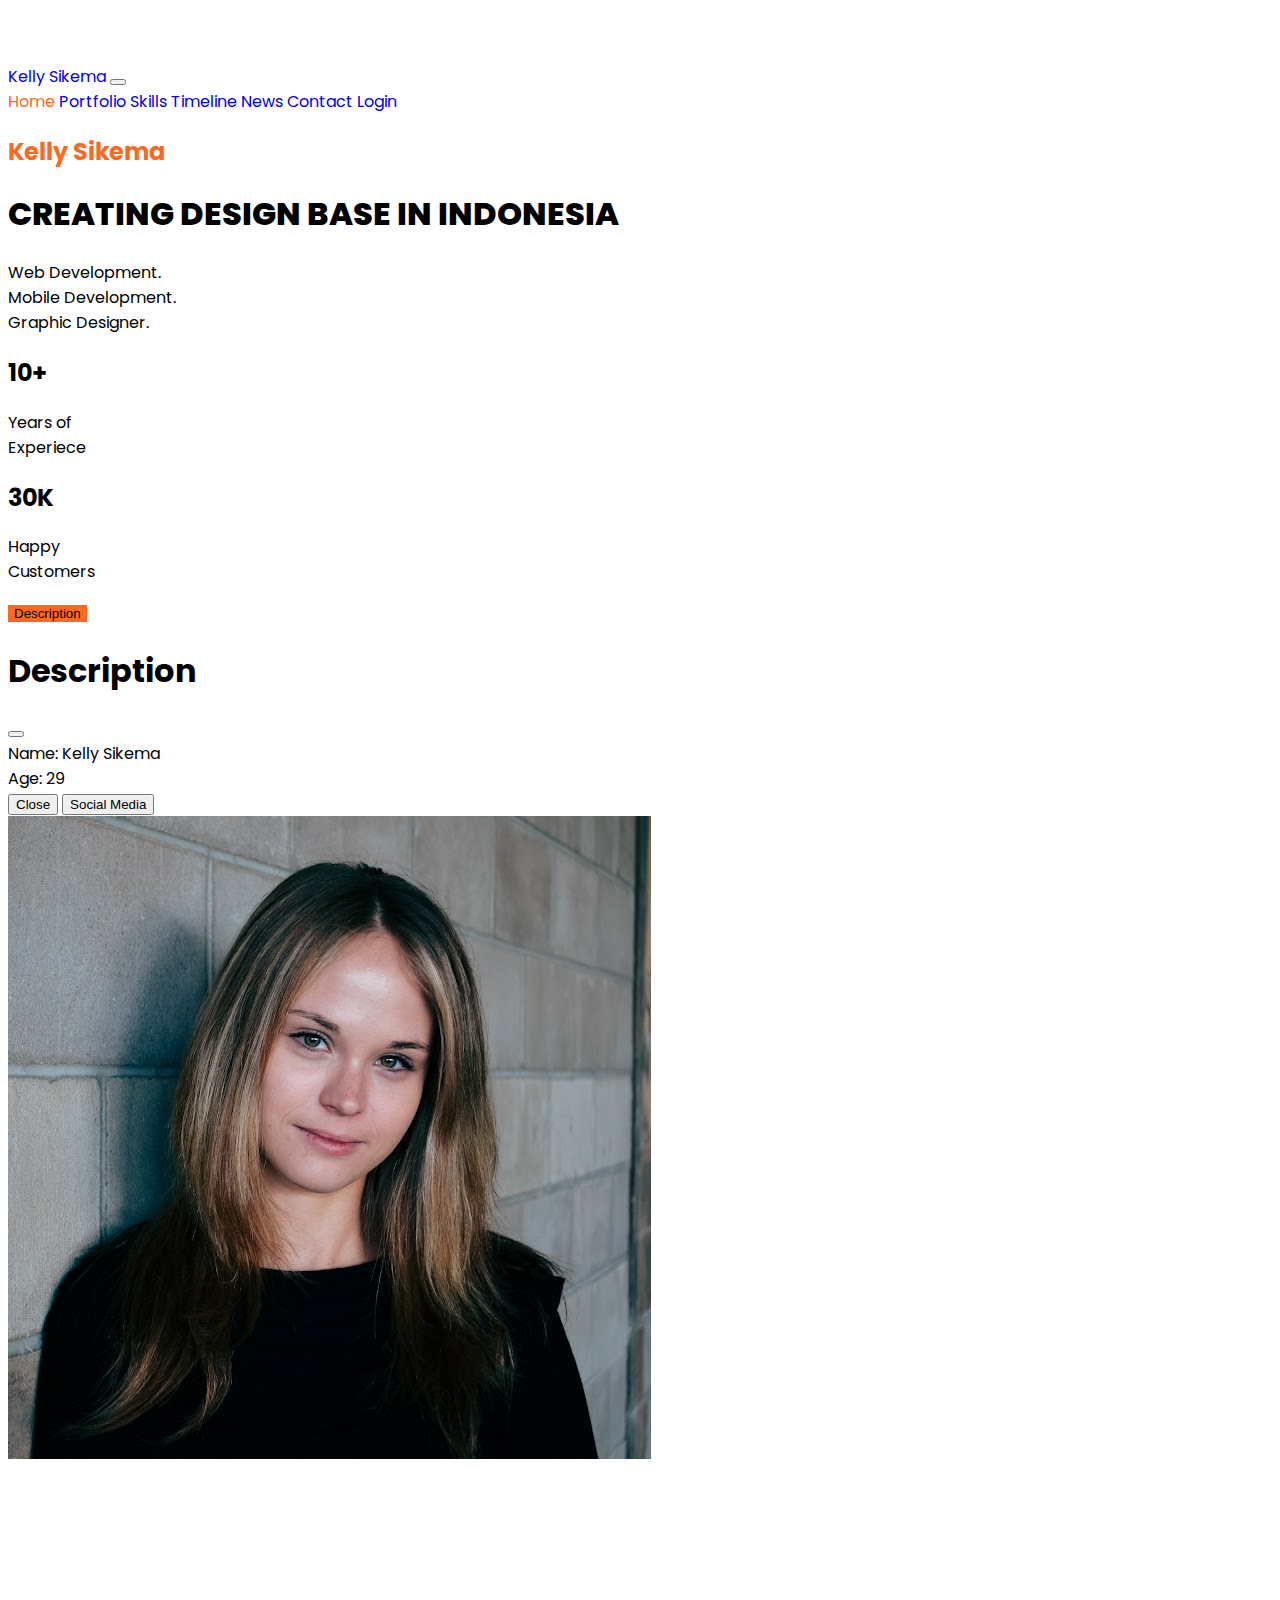
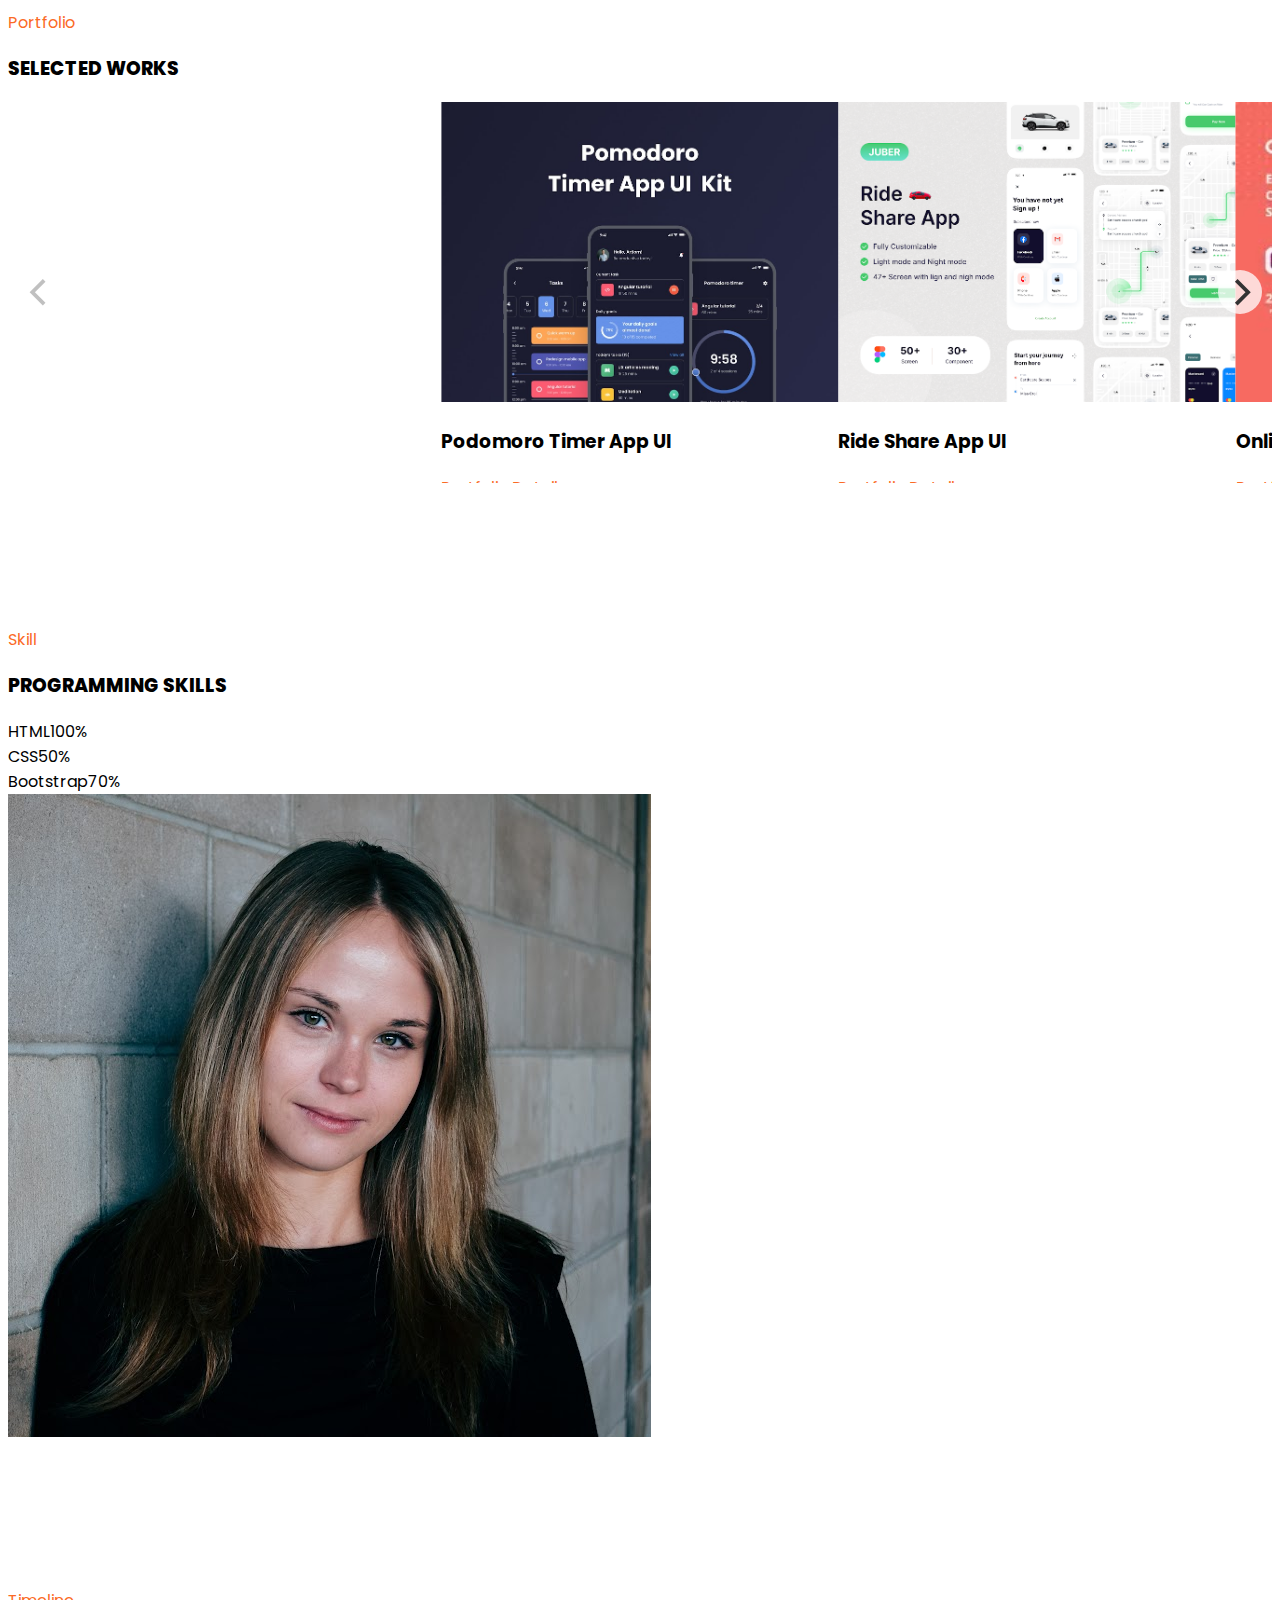
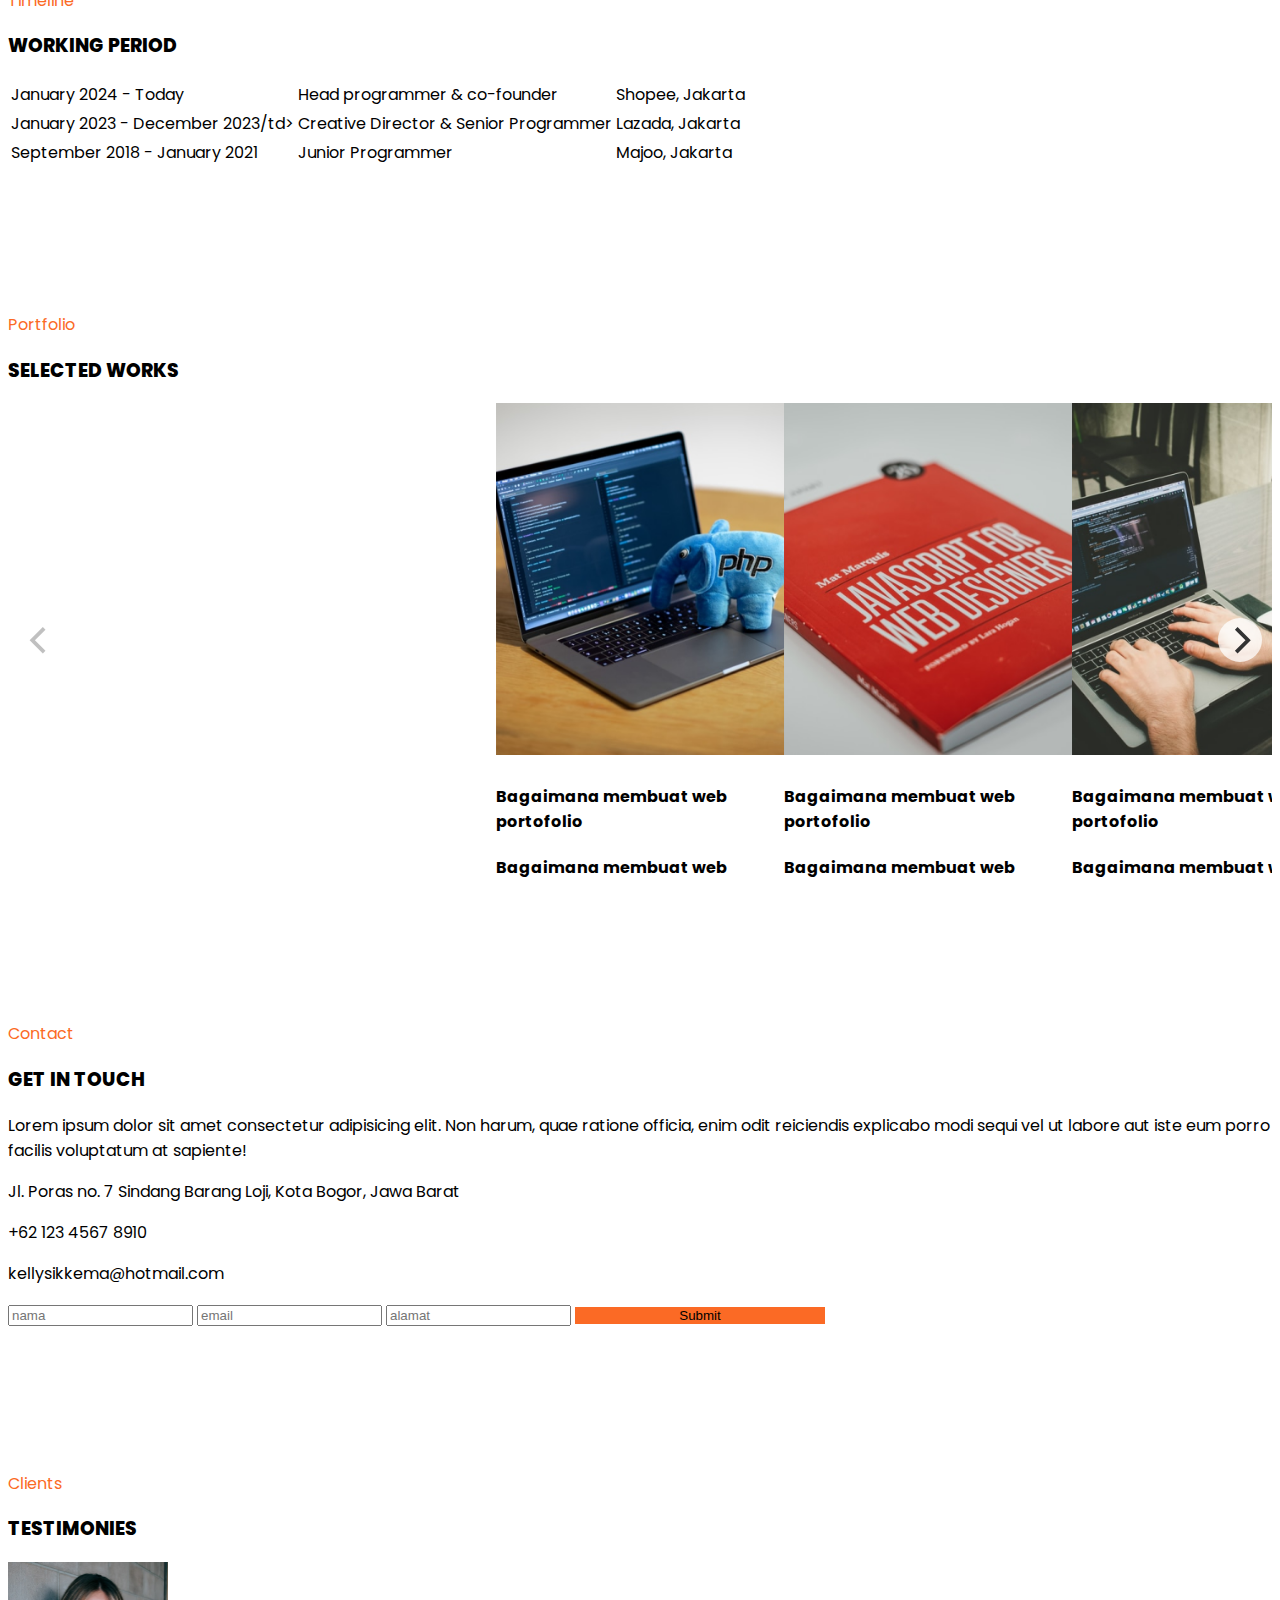
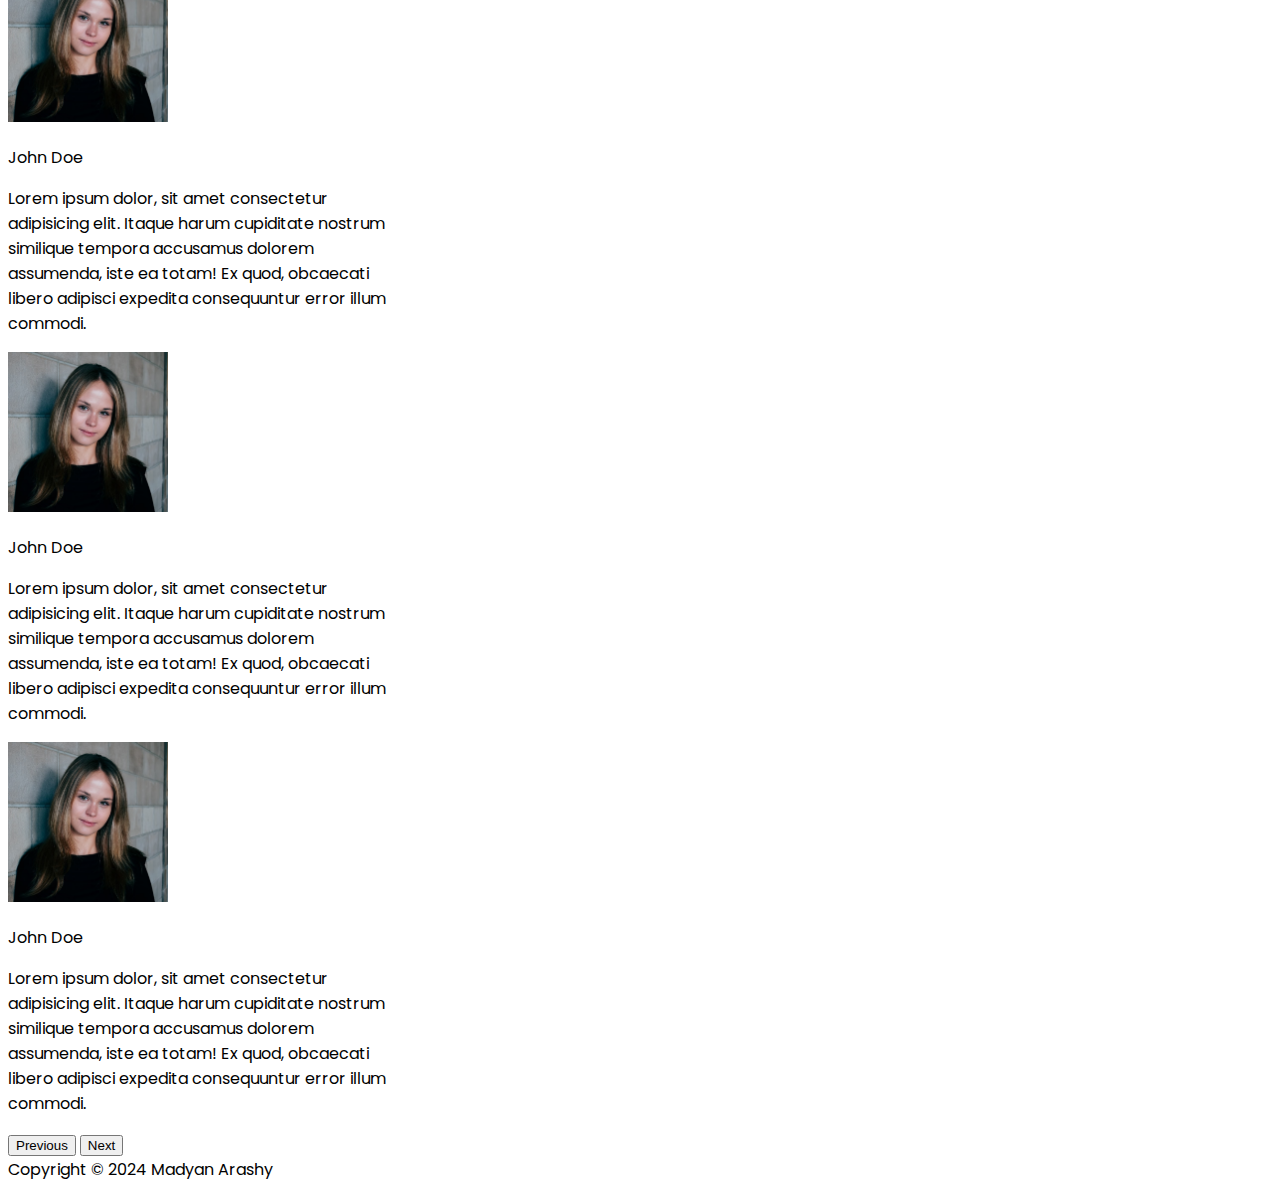
<file: index.html>
<!DOCTYPE html>
<html lang="en">
<head>
	<meta charset="UTF-8">
	<meta name="viewport" content="width=device-width, initial-scale=1.0">
	<title>Kelly Sikema</title>
	<!-- Style CSS -->
	<link rel="stylesheet" href="style.css">
	<!-- Bootstrap CDN -->
	<link href="https://cdn.jsdelivr.net/npm/bootstrap@5.3.2/dist/css/bootstrap.min.css" rel="stylesheet" integrity="sha384-T3c6CoIi6uLrA9TneNEoa7RxnatzjcDSCmG1MXxSR1GAsXEV/Dwwykc2MPK8M2HN" crossorigin="anonymous">
	<!-- Google Fonts -->
	<link rel="preconnect" href="https://fonts.googleapis.com">
	<link rel="preconnect" href="https://fonts.gstatic.com" crossorigin>
	<link href="https://fonts.googleapis.com/css2?family=Poppins:wght@400;500;600;700;800;900&display=swap" rel="stylesheet">
	<!-- Flickity CSS -->
	<link rel="stylesheet" href="flickity.css">
</head>
</head>
<body>
	<!-- Navbar -->
	<nav class="navbar navbar-expand-lg bg-body-tertiary fixed-top">
		<div class="container">
			<a class="navbar-brand fw-bold fs-4" href="#">Kelly Sikema</a>
			<button class="navbar-toggler" type="button" data-bs-toggle="collapse" data-bs-target="#navbarNavAltMarkup" aria-controls="navbarNavAltMarkup" aria-expanded="false" aria-label="Toggle navigation">
			<span class="navbar-toggler-icon"></span>
			</button>
			<div class="collapse navbar-collapse" id="navbarNavAltMarkup">
				<div class="navbar-nav ms-auto fs-5">
					<a class="nav-link active" aria-current="page" href="#" style="color:#fb6a25">Home</a>
					<a class="nav-link" href="#portfolio">Portfolio</a>
					<a class="nav-link" href="#skills">Skills</a>
					<a class="nav-link" href="#timeline">Timeline</a>
					<a class="nav-link" href="#news">News</a>
					<a class="nav-link" href="#contact">Contact</a>
					<a href="login.html" class="nav-link">Login</a>
				</div>
			</div>
		</div>
	</nav>
	<!-- Content -->
	<!-- Page 1 -->
	<section class="container mt-5 pt-5">
		<div class="row">
			<div class="col-12 col-md-7 mx-auto">
				<h2 class="display-6 fw-semibold orange-text">Kelly Sikema</h2>
				<h1 class="display-5 blacked mb-5">CREATING DESIGN BASE IN INDONESIA</h1>
				<p class="fs-5 mb-5">Web Development. <br> Mobile Development. <br> Graphic Designer.</p>
				<div class="d-flex gap-3">
					<div class="d-flex gap-3">
						<h2 class="fw-bold fs-1">10+</h2>
						<p class="fs-5 text-secondary">Years of <br> Experiece</p>
					</div>
					<div class="d-flex gap-3">
						<h2 class="fw-bold fs-1">30K</h2>
						<p class="fs-5 text-secondary">Happy <br> Customers</p>
					</div>
				</div>
					<!-- Button trigger modal -->
					<button type="button" class="btn btn-primary p-3" data-bs-toggle="modal" data-bs-target="#exampleModal" style="background-color: #fb6a25;border:none;">
						Description
					</button>
					
					<!-- Modal -->
					<div class="modal fade" id="exampleModal" tabindex="-1" aria-labelledby="exampleModalLabel" aria-hidden="true">
						<div class="modal-dialog">
						<div class="modal-content">
							<div class="modal-header">
							<h1 class="modal-title fs-5" id="exampleModalLabel">Description</h1>
							<button type="button" class="btn-close" data-bs-dismiss="modal" aria-label="Close"></button>
							</div>
							<div class="modal-body">
							Name: Kelly Sikema <br>
							Age: 29
							</div>
							<div class="modal-footer">
							<button type="button" class="btn btn-secondary" data-bs-dismiss="modal">Close</button>
							<button type="button" class="btn btn-primary">Social Media</button>
							</div>
						</div>
						</div>
					</div>
				
			</div>
			<div class="col-12 col-md-5 mx-auto">
				<img src="images/Kelly.jpeg" alt="Kelly" style="object-fit: cover; max-width: 100%;">
			</div>
		</div>
	</section>

	<!-- Divider -->
	<div class="divider"></div>
	<!-- Page 2 -->
	<section class="container" id="portfolio">
		<p class="fs-5 fw-bold orange-text">Portfolio</p>
		<h3 class="display-6 blacked">SELECTED WORKS</h3>
		<!-- Carousel -->
		<div class="js-flickity gx-2 mb-5 mt-5" data-flickity-options='{ "wrapAround": false, "pageDots": false }'>

			<div class="card">
			<img src="images/portfolio-1.png" style="object-fit: contain; height: 300px;">
				<div class="card-body">
					<h3>Podomoro Timer App UI</h3>
					<a class="orange-text" href="#">Portfolio Details</a>
				</div>
			</div>
			<div class="card">
			<img src="images/portfolio-2.png" style="object-fit: contain; height: 300px;">
				<div class="card-body">
					<h3>Ride Share App UI</h3>
					<a class="orange-text" href="#">Portfolio Details</a>
				</div>
			</div>
			<div class="card">
			<img src="images/portfolio-3.png" style="object-fit: contain; height: 300px;">
				<div class="card-body">
					<h3>Online Course App UI</h3>
					<a class="orange-text" href="#">Portfolio Details</a>
				</div>
			</div>
			<div class="card">
				<img src="images/portfolio-4.png" style="object-fit: contain; height: 300px;">
					<div class="card-body">
						<h3>Housing property App UI</h3>
						<a class="orange-text" href="#">Portfolio Details</a>
					</div>
				</div>
				<div class="card">
					<img src="images/portfolio-5.png" style="object-fit: contain; height: 300px;">
						<div class="card-body">
							<h3>Restaurant Website UI</h3>
							<a class="orange-text" href="#">Portfolio Details</a>
						</div>
					</div>
				<div class="card">
					<img src="images/portfolio-6.png" style="object-fit: contain; height: 300px;">
						<div class="card-body">
							<h3>Real Estate App UI</h3>
							<a class="orange-text" href="#">Portfolio Details</a>
						</div>
					</div>
		</div>
	</section>

	<!-- Divider -->
	<div class="divider"></div>

	<!-- Page 3 -->
	<section class="container-fluid py-5 bg-black" id="skills">
		<div class="container">
			<div class="row">
				<div class="col-12 col-md-7">
					<p class="fs-5 fw-bold orange-text">Skill</p>
					<h3 class="display-6 blacked text-white mb-5">PROGRAMMING SKILLS</h3>
					<!-- Progress Bars -->
					<div class="row">
						<div class="col-12 col-md-11">
							<div class="gy-4">
								<!-- HTML Skill -->
								<div class="d-flex justify-content-between text-white fs-5 fw-bold"><span>HTML</span><span>100%</span></div>

								<div class="progress mb-3" role="progressbar" aria-label="Basic example" aria-valuenow="0" aria-valuemin="0" aria-valuemax="100">
									<div class="progress-bar" style="width: 100%; background-color:#fb6a25 !important"></div>
								</div>
								<!-- CSS Skill -->
								<div class="d-flex justify-content-between text-white fs-5 fw-bold"><span>CSS</span><span>50%</span></div>

								<div class="progress mb-3" role="progressbar" aria-label="Basic example" aria-valuenow="0" aria-valuemin="0" aria-valuemax="100">
									<div class="progress-bar" style="width: 50%; background-color:#fb6a25 !important"></div>
								</div>
								<!-- Bootstrap Skill -->
								<div class="d-flex justify-content-between text-white fs-5 fw-bold"><span>Bootstrap</span><span>70%</span></div>

								<div class="progress mb-3" role="progressbar" aria-label="Basic example" aria-valuenow="0" aria-valuemin="0" aria-valuemax="100">
									<div class="progress-bar" style="width: 70%; background-color:#fb6a25 !important"></div>
								</div>
							</div>
						</div>
					</div>
				</div>
				<div class="col-12 col-md-5">
					<img src="images/Kelly.jpeg" alt="Kelly" style="object-fit: cover; max-width: 100%;">	
				</div>
			</div>
		</div>
	</section>

	<!-- Divider -->
	<div class="divider"></div>

	<!-- Page 4 -->
	<section class="container" id="timeline">
		<p class="fs-5 fw-bold orange-text">Timeline</p>
					<h3 class="display-6 blacked text-black mb-5">WORKING PERIOD</h3>
		<table class="table">
				<tr>
					<td>January 2024 - Today </th>
					<td>Head programmer & co-founder</th>
					<td>Shopee, Jakarta</th>
				</tr>
			<tbody>
				<tr>
					<td>January 2023 - December 2023/td>
					<td>Creative Director & Senior Programmer</td>
					<td>Lazada, Jakarta</td>
				</tr>
				<tr>
					<td>September 2018 - January 2021</td>
					<td>Junior Programmer</td>
					<td>Majoo, Jakarta</td>
				</tr>
			</tbody>
		</table>
	</section>

	<!-- Divider -->
	<div class="divider"></div>

	<!-- Page 5 -->
	<section class="container" id="news">
		<p class="fs-5 fw-bold orange-text">Portfolio</p>
		<h3 class="display-6 blacked">SELECTED WORKS</h3>
		<!-- Carousel -->
		<div class="js-flickity gx-2 mb-5 mt-5" data-flickity-options='{ "wrapAround": false, "pageDots": false }'>

			<div class="card" style="width:18rem">
			<img src="images/news-1.png" style="object-fit: contain; height: 22rem;">
				<div class="card-body">
					<h4 class="fs-6">Bagaimana membuat web portofolio</h4 class="fs-6">
					<h4 class="fs-6 text-secondary">Bagaimana membuat web portofolio</h4 class="fs-6">
					<a class="orange-text" href="#">Portfolio Details</a>
				</div>
			</div>
			<div class="card" style="width:18rem">
			<img src="images/news-2.png" style="object-fit: contain; height: 22rem;">
				<div class="card-body">
					<h4 class="fs-6">Bagaimana membuat web portofolio</h4 class="fs-6">
					<h4 class="fs-6 text-secondary">Bagaimana membuat web portofolio</h4>
					<a class="orange-text" href="#">Portfolio Details</a>
				</div>
			</div>
			<div class="card" style="width:18rem">
			<img src="images/news-3.png" style="object-fit: contain; height: 22rem;">
				<div class="card-body">
					<h4 class="fs-6">Bagaimana membuat web portofolio</h4 class="fs-6">
					<h4 class="fs-6 text-secondary">Bagaimana membuat web portofolio</h4>
					<a class="orange-text" href="#">Portfolio Details</a>
				</div>
			</div>
			<div class="card" style="width:18rem">
				<img src="images/news-4.png" style="object-fit: contain; height: 22rem;">
					<div class="card-body">
						<h4 class="fs-6">Bagaimana membuat web portofolio</h4 class="fs-6">
						<h4 class="fs-6 text-secondary">Bagaimana membuat web portofolio</h4>
						<a class="orange-text" href="#">Portfolio Details</a>
					</div>
				</div>
				<div class="card" style="width:18rem">
					<img src="images/news-5.png" style="object-fit: contain; height: 22rem;">
						<div class="card-body">
							<h4 class="fs-6">Bagaimana membuat web portofolio</h4 class="fs-6">
							<h4 class="fs-6 text-secondary">Bagaimana membuat web portofolio</h4>
							<a class="orange-text" href="#">Portfolio Details</a>
						</div>
					</div>
		</div>
	</section>

	<!-- Divider -->
	<div class="divider"></div>

	<!-- Page 6 -->
	<section class="container mb-5" id="contact">
		<p class="fs-5 fw-bold orange-text">Contact</p>
		<h3 class="display-6 blacked mb-0 mb-md-5">GET IN TOUCH</h3>
		<div class="row">
			<div class="col-12 col-md-7">
				<p class="text-secondary">
				Lorem ipsum dolor sit amet consectetur adipisicing elit. Non harum, quae ratione officia, enim odit reiciendis explicabo modi sequi vel ut labore aut iste eum porro facilis voluptatum at sapiente!
				</p>
				<p>
				Jl. Poras no. 7 Sindang Barang Loji, Kota Bogor, Jawa Barat
				</p>
				<p>
				+62 123 4567 8910
				</p>
				<p>
				kellysikkema@hotmail.com
				</p>
			</div>
			<div class="col-12 col-md-5">
				<input type="text" class="form-control mb-3" placeholder="nama" aria-label="nama" aria-describedby="basic-addon1">
				<input type="text" class="form-control mb-3" placeholder="email" aria-label="email" aria-describedby="basic-addon1">
				<input type="text" class="form-control mb-3" placeholder="alamat" aria-label="alamat" aria-describedby="basic-addon1">
				<button type="button" class="btn text-white mx-auto" style="background-color:#fb6a25; border:none; min-width:250px;">Submit</button>
			</div>
		</div>
	</section>

	<!-- Divider -->
	<div class="divider"></div>

	<!-- Page 7 -->
	<section class="container mb-5">
		<p class="fs-5 fw-bold orange-text">Clients</p>
		<h3 class="display-6 blacked bg-light bg-gradient">TESTIMONIES</h3>
		<div id="carouselExample" class="carousel slide">
			<div id="carouselExample" class="carousel slide">
				<div class="carousel-inner">
				  <div class="carousel-item active">
					<div class="d-flex flex-column bg-secondary bg-gradient">
						<img src="images/Kelly.jpeg" alt="avatar" class="rounded-circle mx-auto border border-5 mb-3" style="width:10rem;">
						<p class="text-center text-white mx-auto fw-bold fs-4">John Doe</p>
						<p class="text-center text-white mx-auto" style="width:25rem;">Lorem ipsum dolor, sit amet consectetur adipisicing elit. Itaque harum cupiditate nostrum similique tempora accusamus dolorem assumenda, iste ea totam! Ex quod, obcaecati libero adipisci expedita consequuntur error illum commodi.</p>
					</div>
				  </div>
				  <div class="carousel-item">
					<div class="d-flex flex-column bg-secondary bg-gradient">
						<img src="images/Kelly.jpeg" alt="avatar" class="rounded-circle mx-auto border border-5 mb-3" style="width:10rem;">
						<p class="text-center text-white mx-auto fw-bold fs-4">John Doe</p>
						<p class="text-center text-white mx-auto" style="width:25rem;">Lorem ipsum dolor, sit amet consectetur adipisicing elit. Itaque harum cupiditate nostrum similique tempora accusamus dolorem assumenda, iste ea totam! Ex quod, obcaecati libero adipisci expedita consequuntur error illum commodi.</p>
				  </div>
				  </div>
				  <div class="carousel-item">
					<div class="d-flex flex-column bg-secondary bg-gradient">
						<img src="images/Kelly.jpeg" alt="avatar" class="rounded-circle mx-auto border border-5 mb-3" style="width:10rem;">
						<p class="text-center text-white mx-auto fw-bold fs-4">John Doe</p>
						<p class="text-center text-white mx-auto" style="width:25rem;">Lorem ipsum dolor, sit amet consectetur adipisicing elit. Itaque harum cupiditate nostrum similique tempora accusamus dolorem assumenda, iste ea totam! Ex quod, obcaecati libero adipisci expedita consequuntur error illum commodi.</p>
				  </div>
				</div>
				<button class="carousel-control-prev" type="button" data-bs-target="#carouselExample" data-bs-slide="prev">
				  <span class="carousel-control-prev-icon" aria-hidden="true"></span>
				  <span class="visually-hidden">Previous</span>
				</button>
				<button class="carousel-control-next" type="button" data-bs-target="#carouselExample" data-bs-slide="next">
				  <span class="carousel-control-next-icon" aria-hidden="true"></span>
				  <span class="visually-hidden">Next</span>
				</button>
			  </div>
	</section>
	<!-- Footer -->
	<div class="container-fluid bg-black">
	<div class="mx-auto p-2 text-white text-center">
		Copyright &#169; 2024 Madyan Arashy
	</div>
	</div>

  <!-- Bootstrap JS -->
	<script src="https://cdn.jsdelivr.net/npm/bootstrap@5.3.2/dist/js/bootstrap.bundle.min.js" integrity="sha384-C6RzsynM9kWDrMNeT87bh95OGNyZPhcTNXj1NW7RuBCsyN/o0jlpcV8Qyq46cDfL" crossorigin="anonymous"></script>
	<!-- FLickity JS -->
	<script src="flickity.js"></script>
</body>
</html>
</file>
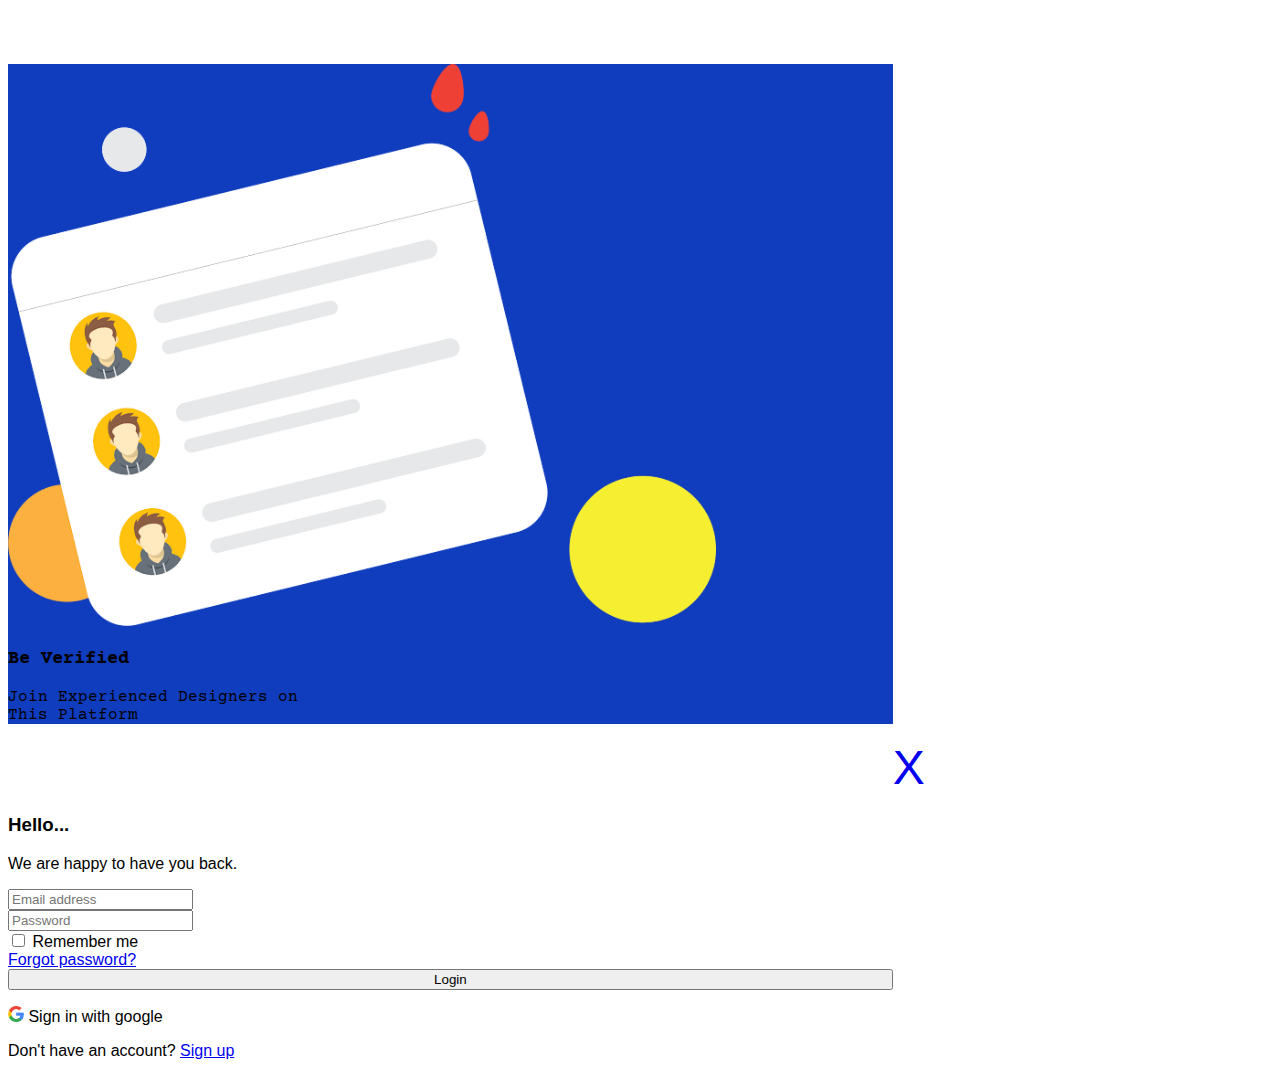
<file: login.html>
<!DOCTYPE html>
<html lang="en">
<head>
	<meta charset="UTF-8">
	<meta name="viewport" content="width=device-width, initial-scale=1.0">
	<title>Login</title>
	<link rel="icon" type="image/x-icon" href="images/favicon.ico.png">
	<!-- CSS Style -->
	<link rel="stylesheet" href="style.css">
	<!-- Bootstrap CDN -->
	<link href="https://cdn.jsdelivr.net/npm/bootstrap@5.3.2/dist/css/bootstrap.min.css" rel="stylesheet" integrity="sha384-T3c6CoIi6uLrA9TneNEoa7RxnatzjcDSCmG1MXxSR1GAsXEV/Dwwykc2MPK8M2HN" crossorigin="anonymous">
	<!-- Google Fonts -->
	<link rel="preconnect" href="https://fonts.googleapis.com">
	<link rel="preconnect" href="https://fonts.gstatic.com" crossorigin>
	<link href="https://fonts.googleapis.com/css2?family=Courier+Prime&family=Roboto:wght@400;500;700;900&display=swap" rel="stylesheet">
</head>
<body class="bg-secondary-subtle">
    <main class="container row bg-light shadow my-5 mx-auto p-3 rounded-4 row" style="width:70% !important;">
		<!-- Left -->
		<div class="col-5 rounded-4 text-white p-5 m-0 d-flex flex-column" style="background-color: #103cbe;-webkit-user-select: none; /* Safari */
		-ms-user-select: none; /* IE 10 and IE 11 */
		user-select: none; /* Standard syntax */">
			<img src="images/one.png" class="mx-auto mb-4" style="width:80%;">
			<h3 class="display-6 text-center fw-bold courier">Be Verified</h3>
			<p class="fs-6 text-center courier">Join Experienced Designers on <br> This Platform</p>
		</div>
		<!-- Right -->
		<div class="col-6 ms-5">
			<a href="index.html" style="font-size: 3rem; margin-left: 100%;">X</a>
			<h3 class="mt-4 display-6 fw-medium poppins">Hello...</h3>
			<p class="fs-6">We are happy to have you back.</p>
			<form>
				<div class="mb-3">
				  <input type="email" class="form-control" id="exampleInputEmail1" aria-describedby="emailHelp" placeholder="Email address">
				</div>
				<div class="mb-3">
				  <input type="password" class="form-control" id="exampleInputPassword1" placeholder="Password">
				</div>
				<div class="d-flex justify-content-between mb-5">
				<div class="mb-3 form-check">
					<input type="checkbox" class="form-check-input pointed text-secondary" id="exampleCheck1">
					<label class="form-check-label text-secondary" for="exampleCheck1">Remember me</label>
				</div>
				<a href="#" style="text-decoration: underline !important;">Forgot password?</a>
				</div>
				<button type="submit" class="btn btn-primary mb-3" style="width:100%;">Login</button>
			  </form>
			  <p class="fs-6 text-center mb-3">
				<img src="images/google.png" alt="Google" style="width:1rem;"> Sign in with google
			  </p>
			  <p class=" fs-7 text-center">Don't have an account? <a href="#" style="text-decoration:underline !important;">Sign up</a></p>
		</div>
	</main>
	<!-- Bootstrap JS -->
<script src="https://cdn.jsdelivr.net/npm/bootstrap@5.3.2/dist/js/bootstrap.bundle.min.js" integrity="sha384-C6RzsynM9kWDrMNeT87bh95OGNyZPhcTNXj1NW7RuBCsyN/o0jlpcV8Qyq46cDfL" crossorigin="anonymous"></script>
</body>
</html>
</file>
<file: style.css>
:root {
    --orange:#fb6a25;
}

/* * {
    border: red 1px dashed;
} */
body {
    font-family: 'Poppins', sans-serif !important;
    margin-top: 5vw;
}
button:hover {
    opacity:0.7
}
a {
    text-decoration: none !important;
}
.orange-text {
    color:var(--orange);
}
.blacked {
    font-weight: 800 !important;
}
.orange-bg {
    background-color: var(--orange);
}
.divider {
    min-height: 10vw;
}
.courier {
    font-family:'Courier Prime', monospace !important;
}
.poppins {
    font-family: 'Poppins', sans-serif !important;
}
.pointed {
    cursor: pointer !important;
}
/* .flickity-slide {
    width: 30%;
    text-align: center;
    display: flex;
    flex-direction: column;
    justify-content: center;
    align-items: center;
    gap: 2em;
    
} */
</file>
